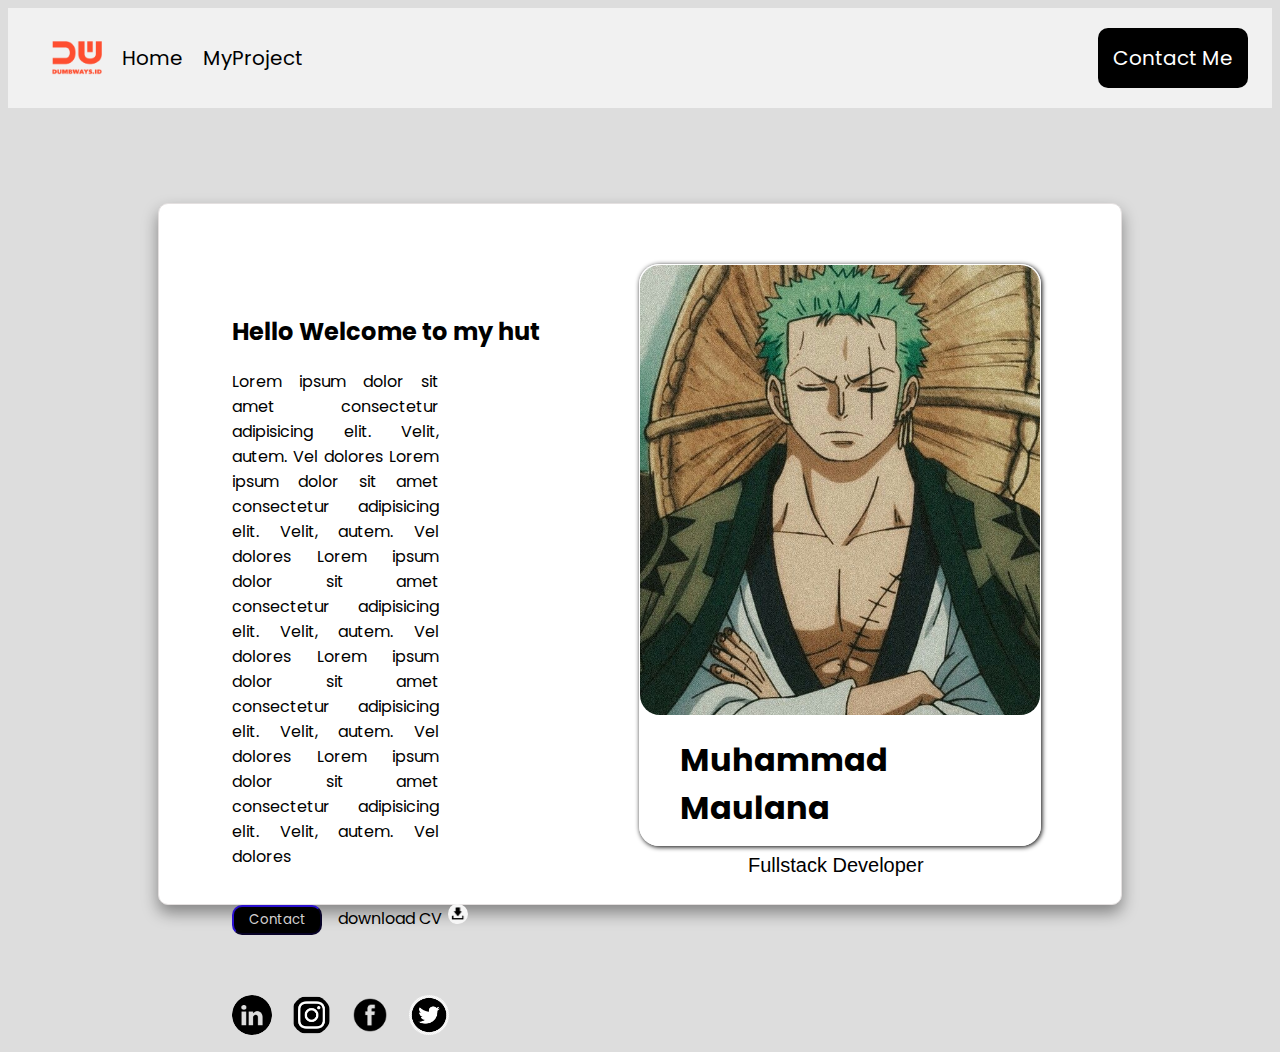
<file: index.html>
<html>

<head>
    <title>Creating Card</title>
    <link rel="stylesheet" href="css/style.css" />
</head>

<body>
    <!-- navbar -->
    <nav>
        <ul>
            <li> <a href="index.html"> <img src="img/logo.png" style="width: 50px" /> </a> </li>
            <li> <a href="index.html"> Home </a></li>
            <li> <a href="#"> MyProject </a> </li>
            <li style="width: 100%; display: flex; justify-content: flex-end;">
                <a href="contact.html" class="btn-contact">
                    Contact Me
                </a>
            </li>
        </ul>
    </nav>
    <!-- end navbar -->

    <div class="card">
        <div class="grid-container">
            <div>
                <h2 style="padding-top: 60px;">Hello Welcome to my hut</h2>
                <p style="margin-right: 200px;" align="justify">Lorem ipsum dolor sit amet consectetur adipisicing elit. Velit, autem. Vel dolores Lorem ipsum dolor sit amet consectetur adipisicing elit. Velit, autem. Vel dolores Lorem ipsum dolor sit amet consectetur adipisicing elit. Velit, autem. Vel dolores Lorem ipsum dolor sit amet consectetur adipisicing elit. Velit, autem. Vel dolores Lorem ipsum dolor sit amet consectetur adipisicing elit. Velit, autem. Vel dolores</p>
                
                    <button style="border-radius: 10px ; margin-top: 20px; color:rgb(212, 209, 209); 
                        background-color:black; border-color: rgb(25, 10, 124) ;
                        width: 90px; height: 30px;">Contact</button> &ensp;
                        <a style="text-decoration: none black;">download CV
                            <img src="img/download.jpg" style="width: 20px; height: 20px; object-fit:cover; padding-left: 2px;"></a> 
        
                        <br><br><br>

                <div style="margin-top: 10px ;">
                    <img src="img/linkedinn.png" style="width: 40px; height: 40px; object-fit:cover; margin-left: 0%;">
                    <img src="img/instagramm.png" style="width: 40px; height: 40px; object-fit:cover; margin-left: 15px;">
                    <img src="img/facebook.png" style="width: 40px; height: 40px; object-fit:cover; margin-left: 15px;">
                    <img src="img/twitter.png" style="width: 40px; height: 40px; object-fit:cover; margin-left: 15px;">        
                </div>
            </div>  
           
            <div style="width:400px; height:580px; box-shadow: 1px 1px 5px; border: solid white 0.1px; border-radius: 20px; margin-right: 70px; margin-top: 30px;">
                <img src="img/zoro.jpg" style="width:100%; height:450px;">
                <h1 style="padding-left: 10% ;">Muhammad Maulana</h1>
                    
                <p style="font-size: 20px ; padding-left: 27% ; 
                 font-family: 'Segoe UI', Tahoma, Geneva, Verdana, sans-serif;">Fullstack Developer
                </p>
            </div>
            </div>
        
          </div>

    </div>


</body>

</html>
</file>
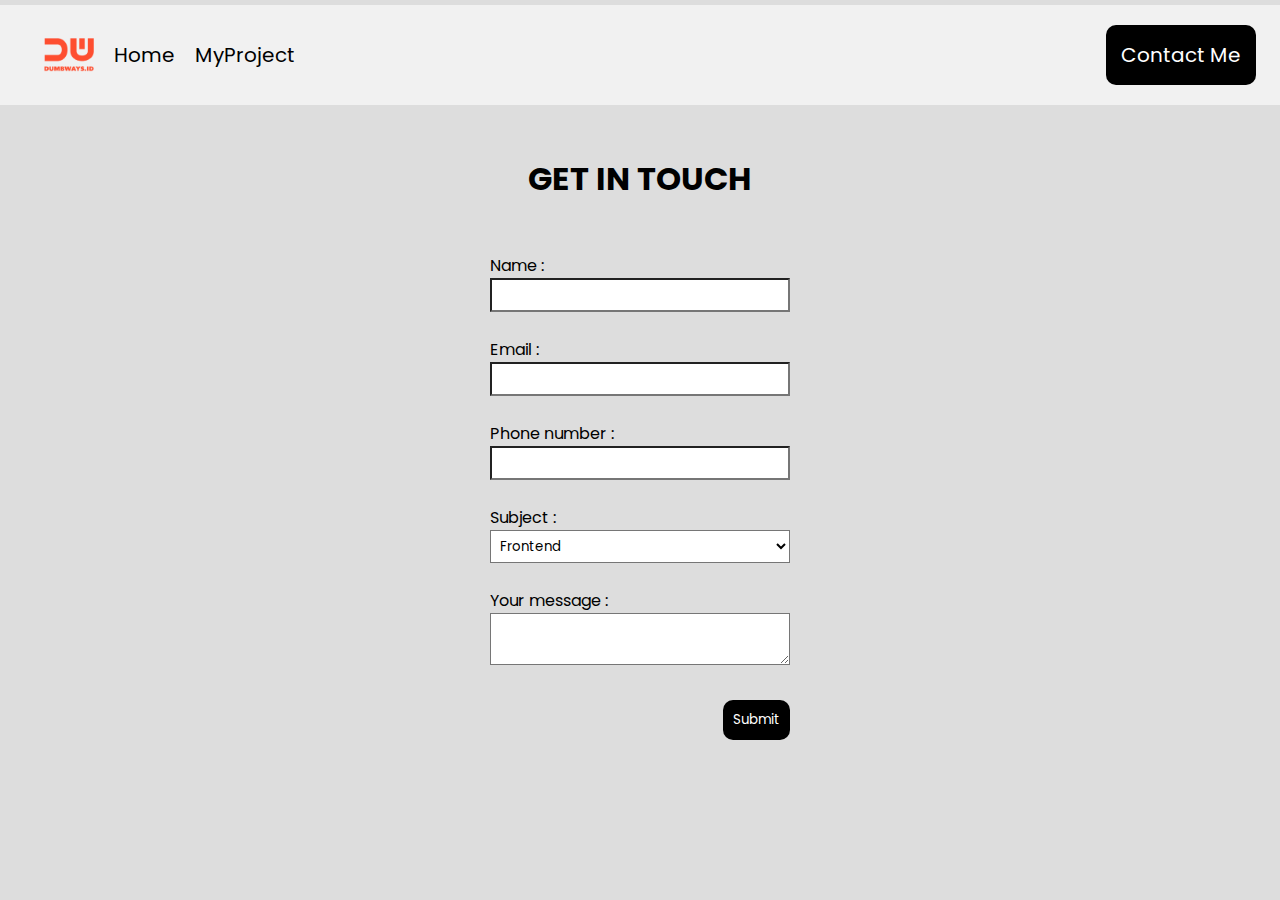
<file: contact.html>
<html>

<head>
    <link rel="stylesheet" href="css/style.css" />
    <link rel="stylesheet" href="css/contact.css" />
</head>

<body style="margin: 0">
    <!-- navbar -->
    <nav>
        <ul>
            <li> <a href="index.html"> <img src="img/logo.png" style="width: 50px" /> </a> </li>
            <li> <a href="index.html"> Home </a></li>
            <li> <a href="#"> MyProject </a> </li>
            <li style="width: 100%; display: flex; justify-content: flex-end;">
                <a href="contact.html" class="btn-contact">
                    Contact Me
                </a>
            </li>
        </ul>
    </nav>
    <!-- end navbar -->
    
    <center>
        <h1 style="margin-top: 50px;">GET IN TOUCH</h1>
    </center>

    <div style="display: flex; justify-content: center; width: 100%; margin-top: 50px;">
        <form style="width: 300px;">
            <div>
                <label>
                    Name :
                </label>
                <input type="text" class="text-input" id="name" /> 
            </div>
            <br>

            <div>
                <label>
                    Email :
                </label>
                <input type="text" class="text-input" id="email"/>
            </div>
            <br>

            <div>
                <label>
                    Phone number :
                </label>
                <input type="text" class="text-input" id="phone" />
            </div>
            <br>

            <div>
                <label>
                    Subject :
                </label>
                <select class="text-input" id="subject">
                    <option>Frontend</option>
                    <option>Backend</option>
                    <option>Fullstack</option>
                </select>
            </div>
            <br>

            <div>
                <label>
                    Your message :
                </label>
                <textarea class="text-input" id="message"></textarea>
            </div>
            <br>
            
            <div style="display: flex; justify-content: flex-end; width: 100%">
                <button type="button" class="btn-submit" onclick="submitData()">
                    Submit
                </button>
            </div>
        </form>
    </div>
    <script src="js/contact.js"></script>
</body>

</html>
</file>
<file: css/style.css>
@import url('https://fonts.googleapis.com/css2?family=Poppins&display=swap');

body{ background-color: rgb(221, 221, 221);}

* {
    font-family: 'Poppins', sans-serif;
}

nav {
    background-color: #f1f1f1;
    padding: 4px;
    margin-top: 5px;
}

nav ul {
    list-style-type: none;
    display: flex;
}

nav ul li {
    margin-right: 20px;
    font-size: 20px;
    display: flex;
    align-items: center;
}

nav ul li a {
    text-decoration: none;
    color: black
}

.btn-contact {
    background-color: black;
    color: white;
    border-radius: 10px;
    border: none;
    padding: 15px
}

.card{
    border: solid 1px rgb(228, 224, 224);
    border-radius: 10px;
    margin: 95px 150px 100px 150px;  
    background-color: white; 
    height: 700px;
    box-shadow: 0px 8px 16px rgba(0, 0, 0, 0.4);
    padding-left: 5%;     
}



.img{
    width:300;
    height:400px;
    box-shadow: 1px 1px 5px; 
    border: solid white 0.1px; 
    margin-top: 45px; margin-left: 17%; border-radius: 0px;
    ;
}

.card img {
    height: 300px; 
    object-fit: cover; 
    border-radius: 20px
}

.grid-container {
    display: grid;
    grid-template-columns: auto auto;
    gap: 0px;
    padding: 10px;
    margin-top: 20px;
  }
</file>
<file: css/contact.css>
.btn-submit {
    background-color: black;
    color: white;
    border-radius: 10px;
    border: none;
    padding: 10px;
    margin-top: 10px;
    margin-left: 235px;
}

.text-input {
    background-color: white;
    width: 100%;
    color: black;
    padding: 5px;
    border-radius: 0px;
}
</file>
